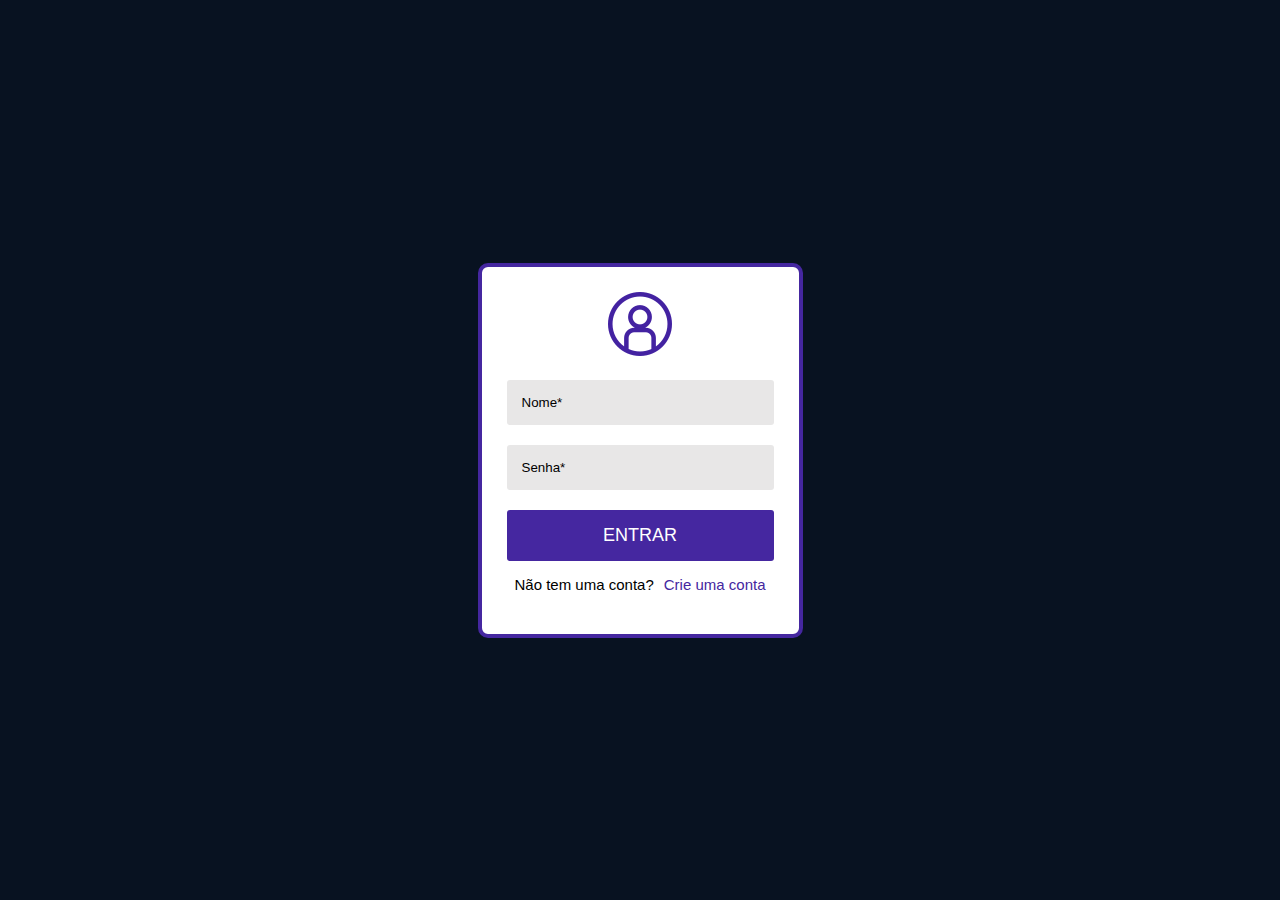
<file: Login1/index.html>
<!DOCTYPE html>
<html lang="pt-br">
<head>
    <meta charset="UTF-8">
    <meta http-equiv="X-UA-Compatible" content="IE=edge">
    <meta name="viewport" content="width=device-width, initial-scale=1.0, maximum-scale=1.0">
    <link rel="stylesheet" href="css/style.css">
    <link rel="preconnect" href="https://fonts.googleapis.com">
    <title>Login1</title>
</head>
<body>
    <section class="section-login">
        <div class="login">
            <div>
                <img src="img/login.png" alt="Login">
            </div>

            <form action="#" method="post">
                <input type="text" name="nome" placeholder="Nome*" autofocus>
                <input type="password" name="senha" placeholder="Senha*">
                <input type="submit" value="Entrar">
            </form>
            <P>Não tem uma conta?<a href="#">Crie uma conta</a></P>
        </div>
    </section>
</body>
</html>
</file>
<file: Login1/css/style.css>
*{
    padding: 0;
    margin: 0;
    box-sizing: border-box;
    font-family: 'Oswald', sans-serif;
}

body{
    background-color: #081221;
    overflow: hidden;
}

.section-login{
    display: flex;
    height: 100vh;
    justify-content: center;
    align-items: center;
}

.login{
    display: flex;
    flex-direction: column;
    align-items: center;
    background-color: #fff;
    height: 375px;
    width: 325px;
    padding: 25px;
    border-radius: 10px;
    border: 4px solid #4527a0;
}

input::placeholder{
    color: #000000;
}

.login form{
    display: flex;
    flex-direction: column;
    width: 100%;
}

.login input{
    padding: 15px;
    margin-top: 20px;
    background-color: #e8e7e7;
    border: 0;
    outline: none;
    border-radius: 3px;
    color: #000000;
}

.middle{
    position: absolute;
    top: 50%;
    left: 50%;
    transform: translate(-50%,-50%);
}

form [type="submit"]{
    display: block;
    background-color: #4527a0;
    font-size: 18px;
    text-transform: uppercase;
    cursor: pointer;
    color: #fff;
}

form [type="submit"]:hover{
    background-color: #341b7c;
}

p{
    color: #000000;
    margin-top: 15px;
    font-size: 15px;
}

a{
    color: #4527a0;
    text-decoration: none;
    margin-left: 10px;
}

a:hover{
    color: #341b7c;
}
</file>
